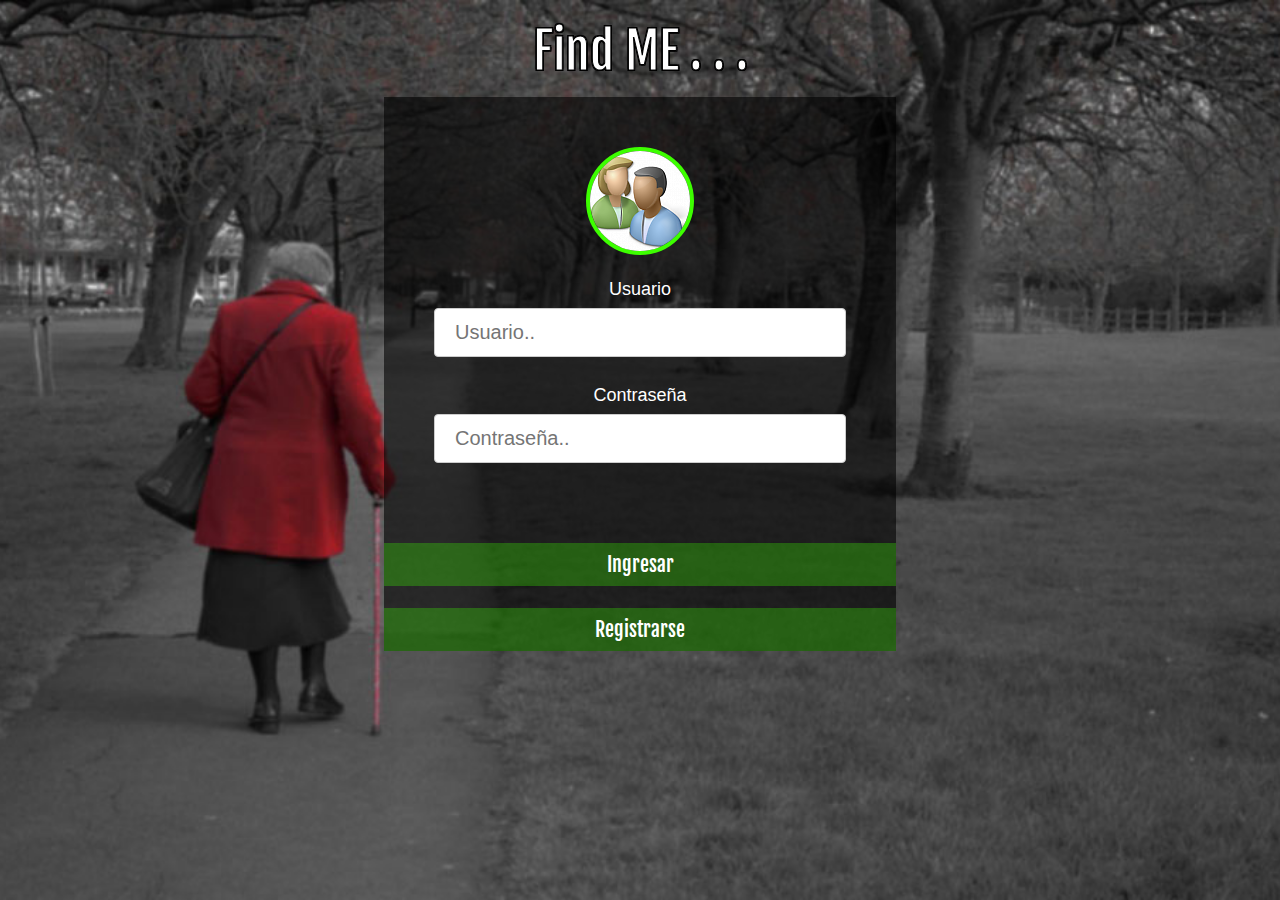
<file: index.html>
<!--
Author: W3layouts
Author URL: http://w3layouts.com
License: Creative Commons Attribution 3.0 Unported
License URL: http://creativecommons.org/licenses/by/3.0/
-->
<!DOCTYPE html>
<html lang="en">
<head>
	<title>Localizame ::: App</title>
	<link href="css/style.css" rel='stylesheet' type='text/css'/>
	<link href="css/font-awesome.min.css" rel='stylesheet' type='text/css'/>
	<link href="https://fonts.googleapis.com/css?family=Fjalla+One" rel="stylesheet">
		<meta name="viewport" content="width=device-width, initial-scale=1" />
		<meta http-equiv="Content-Type" content="text/html; charset=utf-8" />
		<meta name="keywords" content="Sharp Profile Widget  Widget Responsive, Login Form Web Template, Flat Pricing Tables, Flat Drop-Downs, Sign-Up Web Templates, Flat Web Templates, Login Sign-up Responsive Web Template, Smartphone Compatible Web Template, Free Web Designs for Nokia, Samsung, LG, Sony Ericsson, Motorola Web Design" />
		<script type="application/x-javascript"> addEventListener("load", function() { setTimeout(hideURLbar, 0); }, false); function hideURLbar(){ window.scrollTo(0,1); } </script>
</head>
<body>
<h1 class="clearTextTitle">Find ME . . .</h1>
<div class="content-agile">
	<div class="profile-agileinfo">
		<div class="pr-inner">
			<img src="images/usr.png" alt=" " />
			<form action="" method="post">
				<br />
				<label class="clearText">Usuario</label><br />
				<input type="text" name="" id="" placeholder="Usuario.."><br /><br />
				<label class="clearText">Contraseña</label><br />
				<input type="password" name="" id="" placeholder="Contraseña..">
			</form>
		</div>
		<div class="mail">
		
	<div class="clear"></div>
	</div>
	<div class="login-left">
		<ul>
			<li><a class="fb" href="home.html"><i></i>Ingresar</a></li>
			<li><a class="goog" href="registry_1.html"><i></i>Registrarse</a></li>
			<!--<li><a class="ig" href="#" style="width: 48%; float: left;"><i></i>Ingresar con Google</a></li>
			<li><a class="if" href="#" style="width: 48%; float: right;"><i></i>Ingresar con Facebook</a></li>-->
		</ul>
	</div>
	
	<div class="clear"></div>
</div>
<div class="clear"></div>
<!-- footer 
<div class="agileinfo-copyright text-center">
		<p>© 2018 Sharp Profile Widget. All rights reserved | Design by <a href="//w3layouts.com/">W3layouts</a></p>
</div>
 //footer -->

</div>

</body>
</html>
</file>
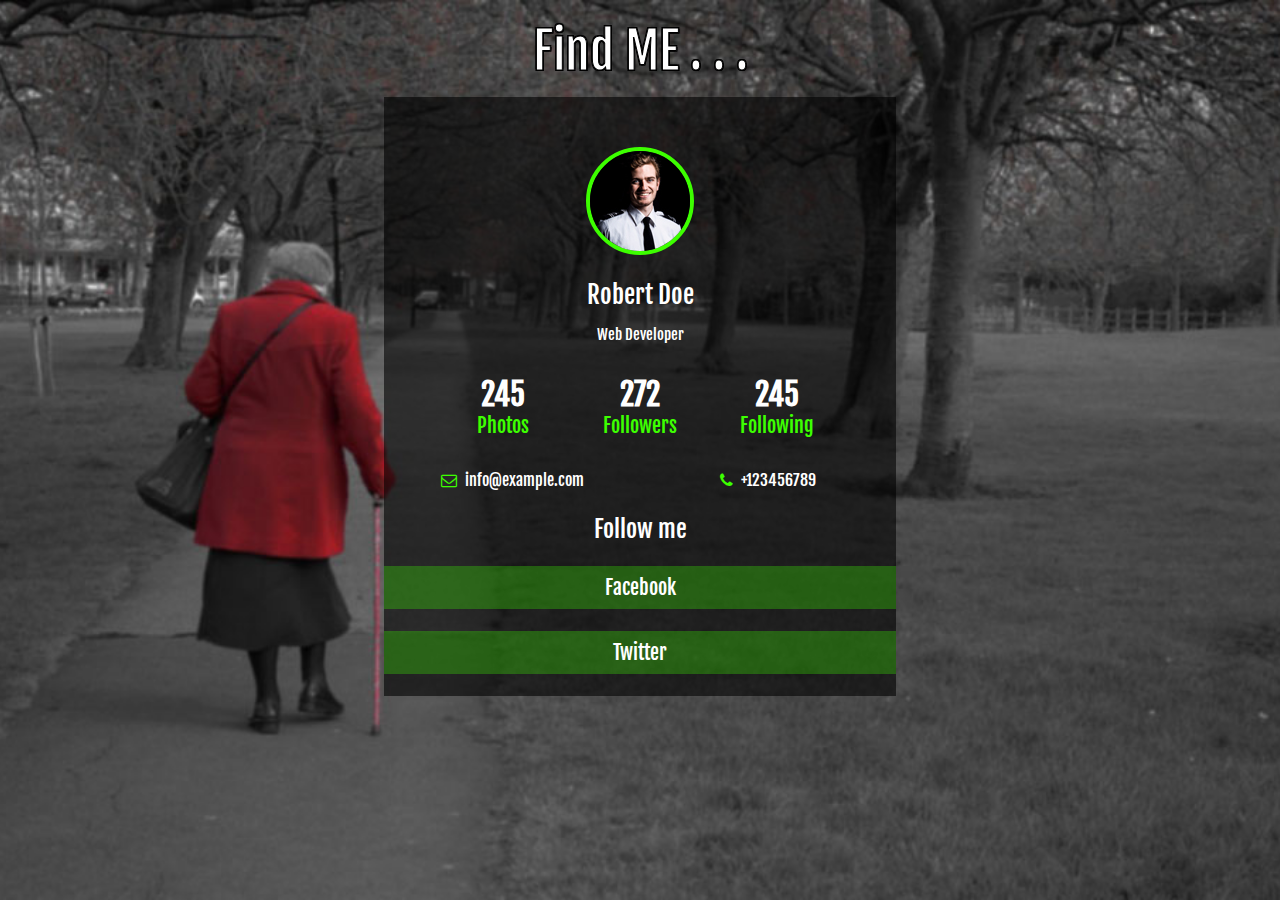
<file: home.html>
<!--
Author: W3layouts
Author URL: http://w3layouts.com
License: Creative Commons Attribution 3.0 Unported
License URL: http://creativecommons.org/licenses/by/3.0/
-->
<!DOCTYPE html>
<html lang="en">
<head>
	<title>Localizame ::: App</title>
	<link href="css/style.css" rel='stylesheet' type='text/css'/>
	<link href="css/font-awesome.min.css" rel='stylesheet' type='text/css'/>
	<link href="https://fonts.googleapis.com/css?family=Fjalla+One" rel="stylesheet">
		<meta name="viewport" content="width=device-width, initial-scale=1" />
		<meta http-equiv="Content-Type" content="text/html; charset=utf-8" />
		<meta name="keywords" content="Sharp Profile Widget  Widget Responsive, Login Form Web Template, Flat Pricing Tables, Flat Drop-Downs, Sign-Up Web Templates, Flat Web Templates, Login Sign-up Responsive Web Template, Smartphone Compatible Web Template, Free Web Designs for Nokia, Samsung, LG, Sony Ericsson, Motorola Web Design" />
		<script type="application/x-javascript"> addEventListener("load", function() { setTimeout(hideURLbar, 0); }, false); function hideURLbar(){ window.scrollTo(0,1); } </script>
</head>
<body>
<h1 class="clearTextTitle">Find ME . . .</h1>
<div class="content-agile">
	<div class="profile-agileinfo">
		<div class="pr-inner">
			<img src="images/p1.jpg" alt=" " />
			<h2>Robert Doe</h2>
			<h3>Web Developer</h3>
			<div class="profile-bottom-w3-part2">
				<div class="profile-bottom-w3-part2-left">
					<h4>245</h4>
					<h5>Photos<h5>
				</div>
				<div class="profile-bottom-w3-part2-middle">
					<h4>272</h4>
					<h5>Followers<h5>
				</div>
				<div class="profile-bottom-w3-part2-right">
					<h4>245</h4>
					<h5>Following<h5>
				</div>

		</div>
		</div>
		<div class="mail">
		<div class="mail-left">
					<p><span><i class="fa fa-envelope-o" aria-hidden="true"></i></span><a href="mailto:info@example.com">info@example.com</a></p>

				</div>
		<div class="contact-right">
					<p><span><i class="fa fa-phone" aria-hidden="true"></i></span>+123456789<p>
				</div>
	<div class="clear"></div>
	</div>
		<div class="login-left">
		<h3>Follow me</h3>
					<ul>
						<li><a class="fb" href="#"><i></i>Facebook</a></li>
						<li><a class="goog" href="#"><i></i>Twitter</a></li>
					</ul>
				</div>
	
	
	<div class="clear"></div>
</div>
<div class="clear"></div>
<!-- footer 
<div class="agileinfo-copyright text-center">
		<p>© 2018 Sharp Profile Widget. All rights reserved | Design by <a href="//w3layouts.com/">W3layouts</a></p>
</div>
 //footer -->

</div>

</body>
</html>
</file>
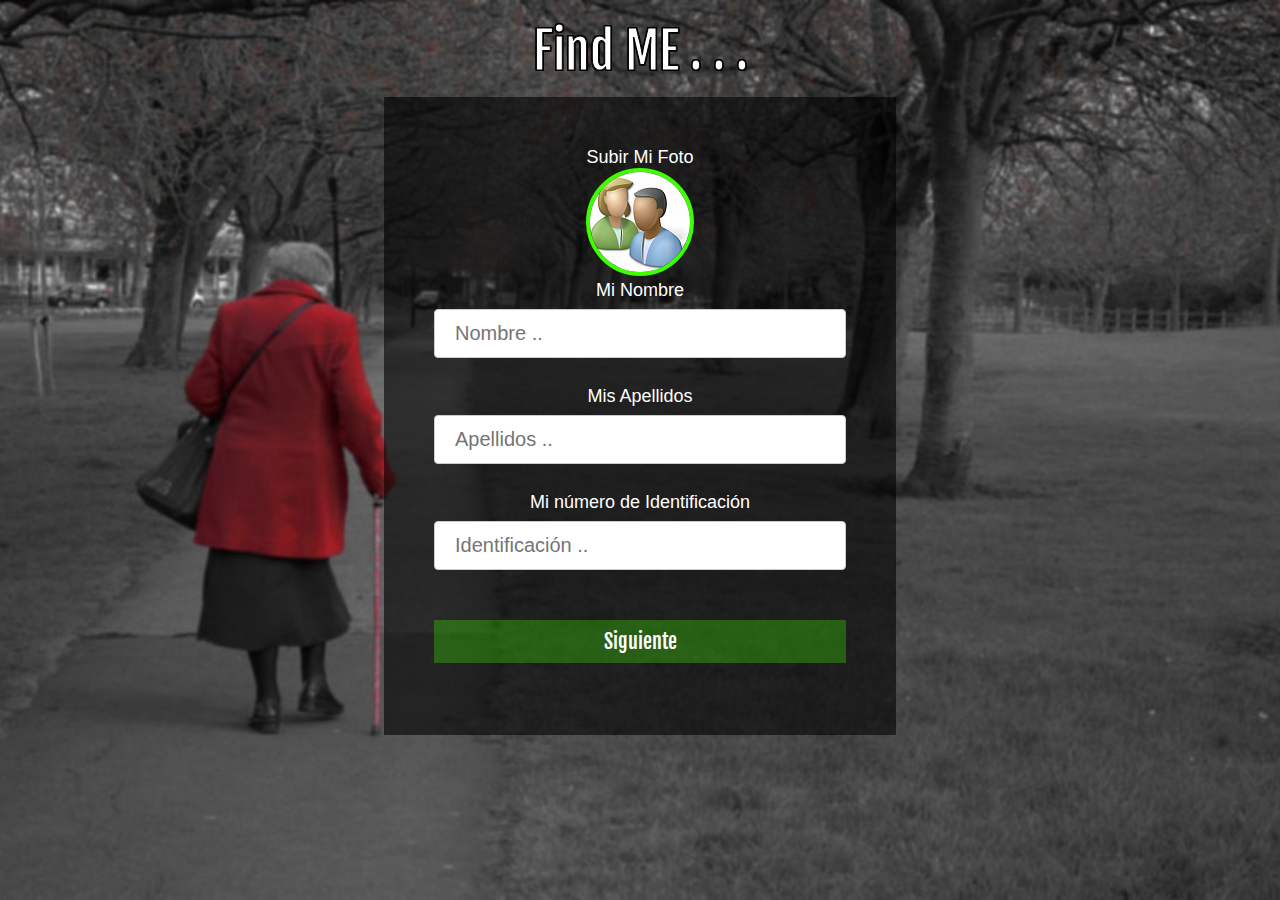
<file: registry_1.html>
<!--
Author: W3layouts
Author URL: http://w3layouts.com
License: Creative Commons Attribution 3.0 Unported
License URL: http://creativecommons.org/licenses/by/3.0/
-->
<!DOCTYPE html>
<html lang="en">
<head>
	<title>Localizame ::: App</title>
	<link href="css/reg_.css" rel='stylesheet' type='text/css'/>
	<link href="css/style.css" rel='stylesheet' type='text/css'/>
	<link href="css/font-awesome.min.css" rel='stylesheet' type='text/css'/>
	<link href="https://fonts.googleapis.com/css?family=Fjalla+One" rel="stylesheet">
		<meta name="viewport" content="width=device-width, initial-scale=1" />
		<meta http-equiv="Content-Type" content="text/html; charset=utf-8" />
		<meta name="keywords" content="Sharp Profile Widget  Widget Responsive, Login Form Web Template, Flat Pricing Tables, Flat Drop-Downs, Sign-Up Web Templates, Flat Web Templates, Login Sign-up Responsive Web Template, Smartphone Compatible Web Template, Free Web Designs for Nokia, Samsung, LG, Sony Ericsson, Motorola Web Design" />
		<script type="application/x-javascript"> addEventListener("load", function() { setTimeout(hideURLbar, 0); }, false); function hideURLbar(){ window.scrollTo(0,1); } </script>
		<script src="https://ajax.googleapis.com/ajax/libs/jquery/3.3.1/jquery.min.js"></script>
		<script src="js/reg_.js" charset="utf-8"></script>
</head>
<body>
<h1 class="clearTextTitle">Find ME . . .</h1>
<div class="content-agile">
	<div class="profile-agileinfo">
		<div class="pr-inner">
			<form action="" method="post">
				<label class="clearText">Subir Mi Foto</label><br />
				<input type="file" name="pic" accept="image/*" id="img_btn" capture style="display:none" />
				<img src="images/usr.png" alt=" " id="img_input" />
				<br />
				<label class="clearText">Mi Nombre</label><br />
				<input type="text" name="" id="nombre" placeholder="Nombre .."><br /><br />
				<label class="clearText">Mis Apellidos</label><br />
				<input type="text" name="" id="" placeholder="Apellidos .."><br /><br />
				<label class="clearText">Mi número de Identificación</label><br />
				<input type="text" name="" id="idnum" placeholder="Identificación .." pattern="[0-9]*"><br /><br />
				<div class="login-left">
					<ul>
						<li><a class="fb" href="registry_2.html"><i></i>Siguiente</a></li>
					</ul>
				</div>
			</form>
		</div>
		<div class="mail">
		
	<div class="clear"></div>
	</div>
		
	<div class="clear"></div>
</div>
<div class="clear"></div>
<!-- footer 
<div class="agileinfo-copyright text-center">
		<p>© 2018 Sharp Profile Widget. All rights reserved | Design by <a href="//w3layouts.com/">W3layouts</a></p>
</div>
 //footer -->

</div>

</body>
</html>
</file>
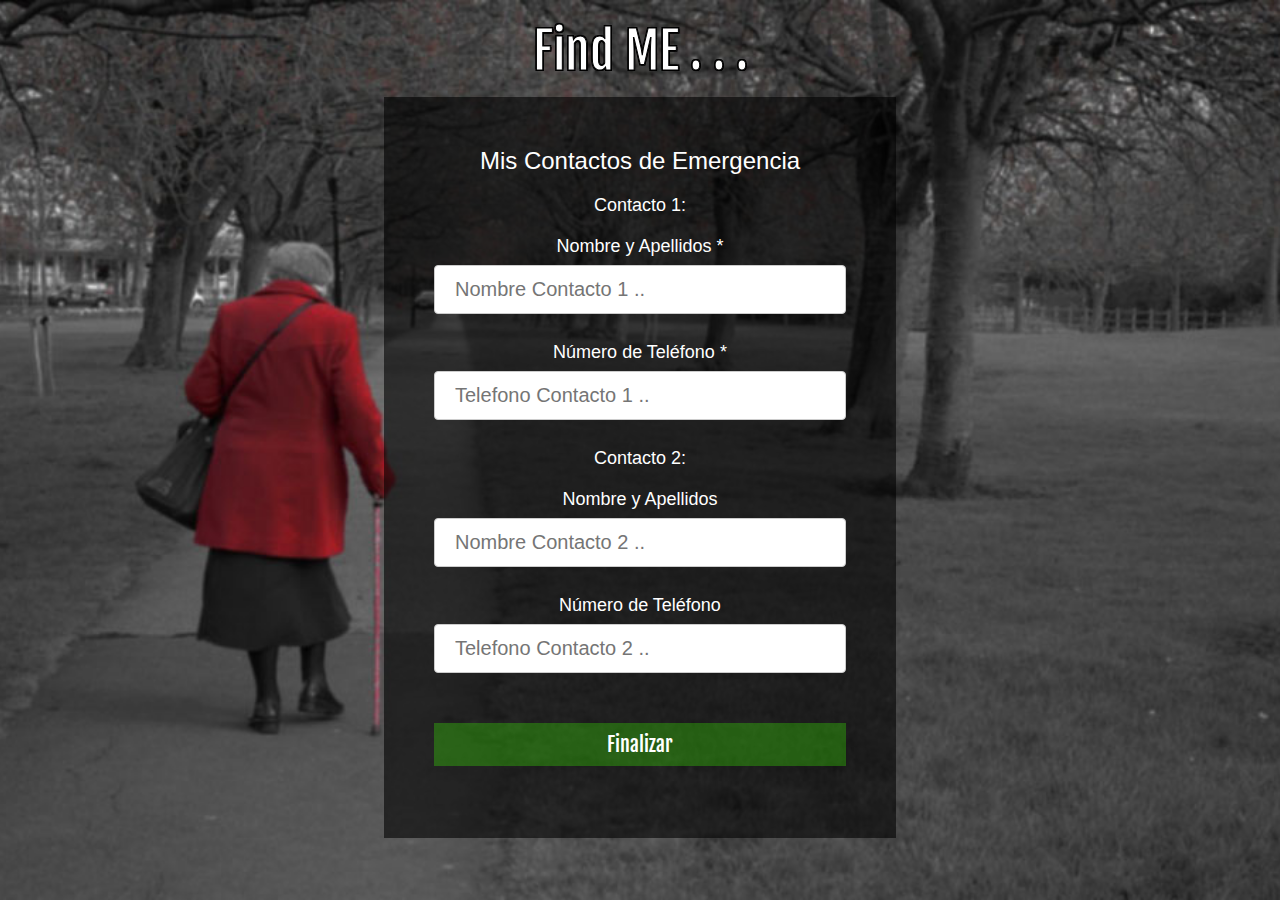
<file: registry_2.html>
<!--
Author: W3layouts
Author URL: http://w3layouts.com
License: Creative Commons Attribution 3.0 Unported
License URL: http://creativecommons.org/licenses/by/3.0/
-->
<!DOCTYPE html>
<html lang="en">
<head>
	<title>Localizame ::: App</title>
	<link href="css/reg_.css" rel='stylesheet' type='text/css'/>
	<link href="css/style.css" rel='stylesheet' type='text/css'/>
	<link href="css/font-awesome.min.css" rel='stylesheet' type='text/css'/>
	<link href="https://fonts.googleapis.com/css?family=Fjalla+One" rel="stylesheet">
		<meta name="viewport" content="width=device-width, initial-scale=1" />
		<meta http-equiv="Content-Type" content="text/html; charset=utf-8" />
		<meta name="keywords" content="Sharp Profile Widget  Widget Responsive, Login Form Web Template, Flat Pricing Tables, Flat Drop-Downs, Sign-Up Web Templates, Flat Web Templates, Login Sign-up Responsive Web Template, Smartphone Compatible Web Template, Free Web Designs for Nokia, Samsung, LG, Sony Ericsson, Motorola Web Design" />
		<script type="application/x-javascript"> addEventListener("load", function() { setTimeout(hideURLbar, 0); }, false); function hideURLbar(){ window.scrollTo(0,1); } </script>
		<script src="https://ajax.googleapis.com/ajax/libs/jquery/3.3.1/jquery.min.js"></script>
		<script src="js/reg_.js" charset="utf-8"></script>
</head>
<body>
<h1 class="clearTextTitle">Find ME . . .</h1>
<div class="content-agile">
	<div class="profile-agileinfo">
		<div class="pr-inner">
			<form action="" method="post">
				<label class="clearTextSubTitle">Mis Contactos de Emergencia</label><br /><br />
				<label class="clearText">Contacto 1:</label><br /><br />
				<label class="clearText">Nombre y Apellidos *</label><br />
				<input type="text" name="" id="nombre" placeholder="Nombre Contacto 1 .."><br /><br />
				<label class="clearText">Número de Teléfono *</label><br />
				<input type="tel" name="" id="nombre" placeholder="Telefono Contacto 1 .." pattern="[0-9]*"><br /><br />

				<label class="clearText">Contacto 2:</label><br /><br />
				<label class="clearText">Nombre y Apellidos</label><br />
				<input type="text" name="" id="nombre" placeholder="Nombre Contacto 2 .."><br /><br />
				<label class="clearText">Número de Teléfono</label><br />
				<input type="tel" name="" id="nombre" placeholder="Telefono Contacto 2 .." pattern="[0-9]*"><br /><br />

				<div class="login-left">
					<ul>
						<li><a class="fb" href="home.html"><i></i>Finalizar</a></li>
					</ul>
				</div>
			</form>
		</div>
		<div class="mail">
		
	<div class="clear"></div>
	</div>
		
	<div class="clear"></div>
</div>
<div class="clear"></div>
<!-- footer 
<div class="agileinfo-copyright text-center">
		<p>© 2018 Sharp Profile Widget. All rights reserved | Design by <a href="//w3layouts.com/">W3layouts</a></p>
</div>
 //footer -->

</div>

</body>
</html>
</file>
<file: css/reg_.css>
#img_input{
    cursor: pointer;
}
</file>
<file: css/style.css>
/*--
Author: W3layouts
Author URL: http://w3layouts.com
License: Creative Commons Attribution 3.0 Unported
License URL: http://creativecommons.org/licenses/by/3.0/
--*/
/* reset */
html,body,div,span,applet,object,iframe,h1,h2,h3,h4,h5,h6,p,blockquote,pre,a,abbr,acronym,address,big,cite,code,del,dfn,em,img,ins,kbd,q,s,samp,small,strike,strong,sub,sup,tt,var,b,u,i,dl,dt,dd,ol,nav ul,nav li,fieldset,form,label,legend,table,caption,tbody,tfoot,thead,tr,th,td,article,aside,canvas,details,embed,figure,figcaption,footer,header,hgroup,menu,nav,output,ruby,section,summary,time,mark,audio,video{margin:0;padding:0;border:0;font-size:100%;font:inherit;vertical-align:baseline;}
article, aside, details, figcaption, figure,footer, header, hgroup, menu, nav, section {display: block;}
ol,ul{list-style:none;margin:0px;padding:0px;}
blockquote,q{quotes:none;}
blockquote:before,blockquote:after,q:before,q:after{content:'';content:none;}
table{border-collapse:collapse;border-spacing:0;}
/* start editing from here */
a{text-decoration:none;}
.txt-rt{text-align:right;}/* text align right */
.txt-lt{text-align:left;}/* text align left */
.txt-center{text-align:center;}/* text align center */
.float-rt{float:right;}/* float right */
.float-lt{float:left;}/* float left */
.clear{clear:both;}/* clear float */
.pos-relative{position:relative;}/* Position Relative */
.pos-absolute{position:absolute;}/* Position Absolute */
.vertical-base{	vertical-align:baseline;}/* vertical align baseline */
.vertical-top{	vertical-align:top;}/* vertical align top */
nav.vertical ul li{	display:block;}/* vertical menu */
nav.horizontal ul li{	display: inline-block;}/* horizontal menu */
img{max-width:100%;}
/*end reset*/
body{
	background:url(../images/fondo.jpg) no-repeat 0px 0px;
	background-attachment: fixed;
    background-position: center;
    background-size: cover;
    font-family: 'Fjalla One', sans-serif;
}
h1{
	font-size:50px;
	padding-top:20px;
	text-align:center;
	color:#fff;
}
.content-agile{
	width:40%;
	margin:15px auto !important;
}

.profile-agileinfo {
   width: 100%;
    float: none;
    background:#00000096;
    text-align: center;
}
.clearTextTitle{
    -webkit-text-stroke: 1px black;
    color: white;
    text-shadow:
    1px 1px 0 #000,
    -1px -1px 0 #000,  
    1px -1px 0 #000,
    -1px 1px 0 #000,
    1px 1px 0 #000;
}
.clearText{
    color: white;
    font-size: 18px;
    font-family: Arial, Helvetica, sans-serif;
}
.clearTextSubTitle{
    color: white;
    font-size: 24px;
    font-family: Arial, Helvetica, sans-serif;
}
.pr-inner{
	padding: 50px;
}
.pr-inner img{
	border-radius:50%;
	border:4px solid #3dff00;
}
.content-agile h2{
	font-size:25px;
	color:#fff;
	margin:20px 0 15px 0;
}
.content-agile h3{
	font-size:15px;
	color:#fff;
}
/*--mail--*/
.mail-left {
    float: left;
    width: 50%;	 
}
.contact-right{
 float: left;
    width: 50%;
}
.mail-left span {
    color:#3dff00;
    margin-right: 0.5em;
}
.contact-right span {
    color: #3dff00;
    margin-right: 0.5em;
}
.mail-left a {
    color: #fff;
}
.contact-right p{
  color: #fff;
}
.mail {
    margin: 1em 0;
}
/*--/profile-2--*/
.profile-bottom-w3-part2-left,.profile-bottom-w3-part2-middle,.profile-bottom-w3-part2-right{
	width:33.3%;
	float:left;
 margin: 2em 0;
}
.profile-bottom-w3-part1-right h2{
	margin-top:10px;
}

.profile-bottom-w3-part1-right h2 ,.profile-bottom-w3-part2 h4{
    text-align: center;
    color: #000;
    font-size: 30px;
	font-weight:600;
}
.profile-bottom-w3-part2 h4 {
    color:#fff;
}
.profile-bottom-w3-part1-right h3 ,.profile-bottom-w3-part2 h5{
    text-align: center;
    color: #3dff00;
    font-size: 20px;
}
.profile-bottom {
    padding: 2em 0;
}
/*--//profile-2--*/
/*--/login-left--*/
.login-left ul li{
	list-style-type:none;
	display:block;
    margin: 22px 0;
    font-size: 16px;
}
.login-left ul li a{
    padding: 9px 0;
    display: block;
    text-align: center;
    color: #fff;
	text-decoration:none;
    font-size: 20px;
}
.login-left ul li a:hover{
	opacity:.7;
}
.login-left ul li a.fb{
	background:#3cff004b;
}
.login-left ul li a.goog{
	background:#3cff004b;
}
.login-left ul li a.ig{
    background:#dc563b;
}
.login-left ul li a.if{
	
    background:#3b5998;
}
.login-left ul li a.ig i{
    background:url(../images/g1.jpg) no-repeat 0px 5px;
    width: 20px;
    height: 23px;
    display: inline-block;
    vertical-align: text-bottom;
}
.login-left ul li a.if i{
    background:url(../images/fb.png) no-repeat 0px 5px;
    width: 20px;
    height: 23px;
    display: inline-block;
    vertical-align: text-bottom;
}
input[type=text], [type=password], [type=tel] {
    width: 100%;
    padding: 12px 20px;
    margin: 8px 0;
    display: inline-block;
    border: 1px solid #ccc;
    border-radius: 4px;
    box-sizing: border-box;
    font-size: 20px;
}
.login-left h3 {
    font-size: 1.5em;
    color: #fff;
	margin: 1em 0 0 0;
}
/*--//login-left--*/
.agileinfo-copyright.text-center p {
    color: #fff;
    margin: 2em 0;
    text-align: center;
}
.agileinfo-copyright.text-center p a{
color:#3dff00;
}
.agileinfo-copyright.text-center p a:hover{
color:#fff;
}
/*--/responsive--*/
/*-- /responsive design --*/
@media(max-width:1440px){
}
@media(max-width:1366px){
}
@media(max-width:1280px){
}
@media(max-width:1080px){
.content-agile {
    width: 55%;
    margin: 50px auto;
}
}
@media(max-width:1024px){
}
@media(max-width:991px){
}
@media(max-width:800px){
.content-agile {
    width: 65%;
    margin: 50px auto;
}
}
@media(max-width:768px){
}
@media(max-width:736px){
h1 {
    font-size: 45px;
}
}
@media(max-width:667px){
.profile-agileinfo {
    width: 100%;
}
}
@media(max-width:640px){
}
@media(max-width:600px){
.content-agile {
    width: 77%;
    margin: 50px auto;
}
}
@media(max-width:568px){
}
@media(max-width:480px){
.content-agile {
    width: 84%;
    margin: 50px auto;
}
h1 {
    font-size: 35px;
}
h1 {
    padding-top: 35px;
}
}
@media(max-width:414px){
.profile-bottom-w3-part1-right h2, .profile-bottom-w3-part2 h4 {
    font-size: 20px;
}
.profile-bottom-w3-part1-right h3, .profile-bottom-w3-part2 h5 {
    font-size: 15px;
}
.login-left ul li a {
    font-size: 16px;
}
}
@media(max-width:384px){
.content-agile h2 {
    font-size: 20px;
}
.login-left h3 {
    font-size: 20px;
}
}
@media(max-width:375px){
.content-agile {
    width: 94%;
    margin: 50px auto;
}
}
@media(max-width:320px){
h1 {
    padding-top: 25px;
}
.content-agile {
    width: 94%;
    margin: 22px auto;
}
.mail-left {
    float: none;
    width: 76%;
    margin: 16px auto;
}
.contact-right {
    float: none;
    width: 80%;
    margin: 0 auto;
}
.agileinfo-copyright.text-center p {
    font-size: 0.9em;
}
.profile-bottom-w3-part1-right h2, .profile-bottom-w3-part2 h4 {
    letter-spacing: 3px;
}
}
/*-- /responsive design --*/

/*--//responsive--*/
</file>
